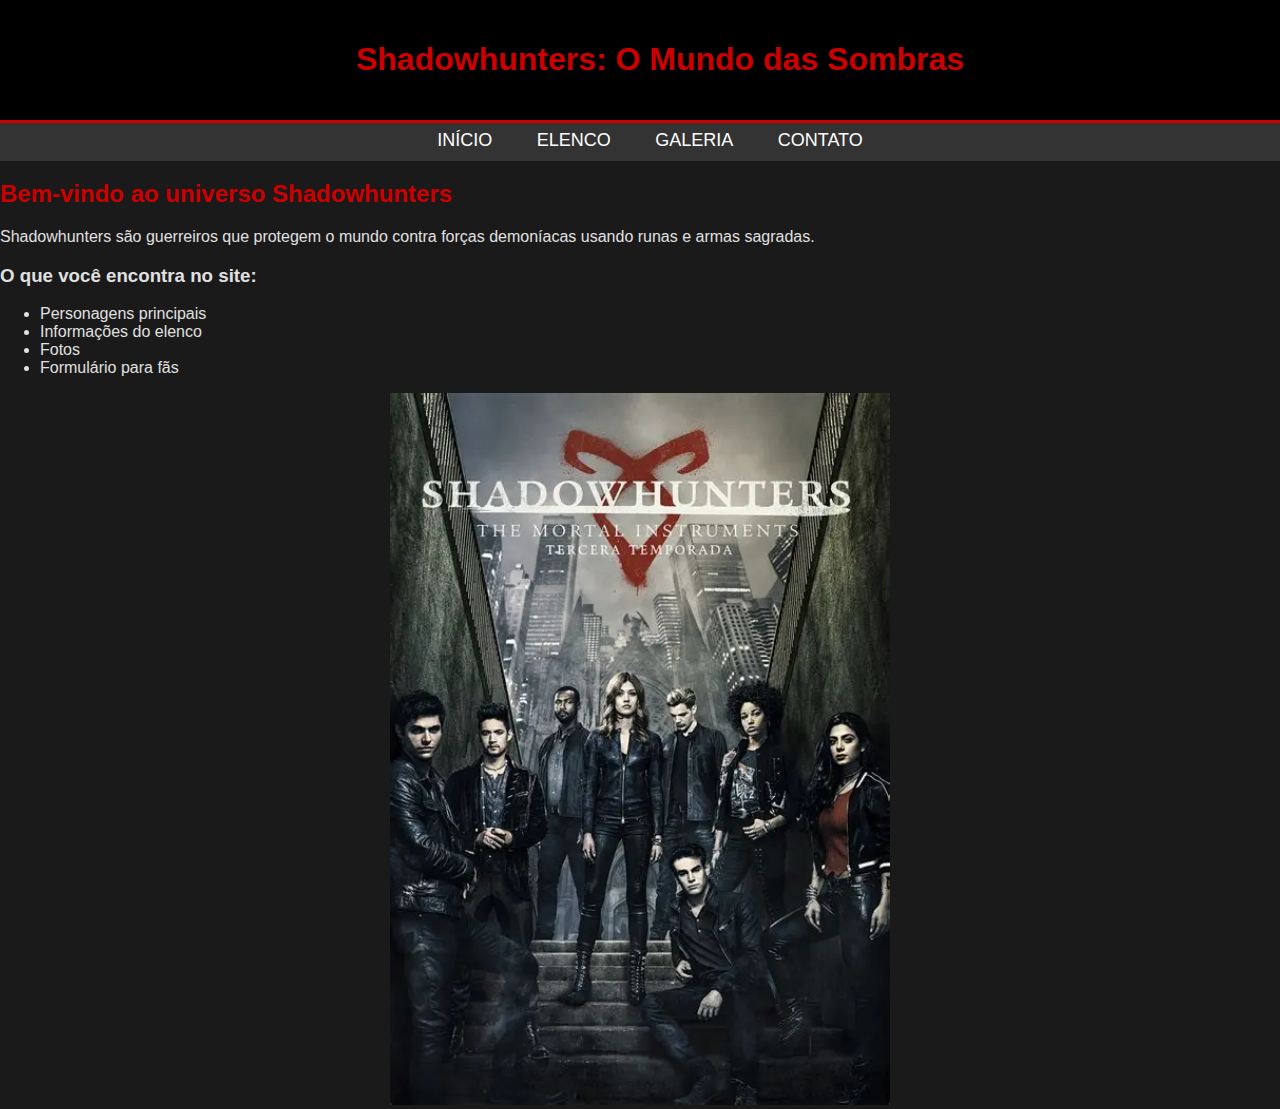
<file: index.html>
<!DOCTYPE html>
<html lang="pt-br">
<head>
    <meta charset="UTF-8">
    <title>Shadowhunters - Início</title>
    <link rel="stylesheet" href="./css/estilo.css">
</head>
<body>

    <header>
        <h1>Shadowhunters: O Mundo das Sombras</h1>
    </header>

    <nav>
        <a href="index.html">Início</a>
        <a href="elenco.html">Elenco</a>
        <a href="galeria.html">Galeria</a>
        <a href="contato.html">Contato</a>
    </nav>

   <div class="conteudo">
    <h2>Bem-vindo ao universo Shadowhunters</h2>

    <p>
        Shadowhunters são guerreiros que protegem o mundo
        contra forças demoníacas usando runas e armas sagradas.
    </p>

    <h3>O que você encontra no site:</h3>

    <ul>
        <li>Personagens principais</li>
        <li>Informações do elenco</li>
        <li>Fotos</li>
        <li>Formulário para fãs</li>
    </ul>

    <div style="text-align:center;">
        <img src="./img/foto.webp" width="500" alt="Poster da Série">
    </div>

</div>


</body>
</html>
</file>
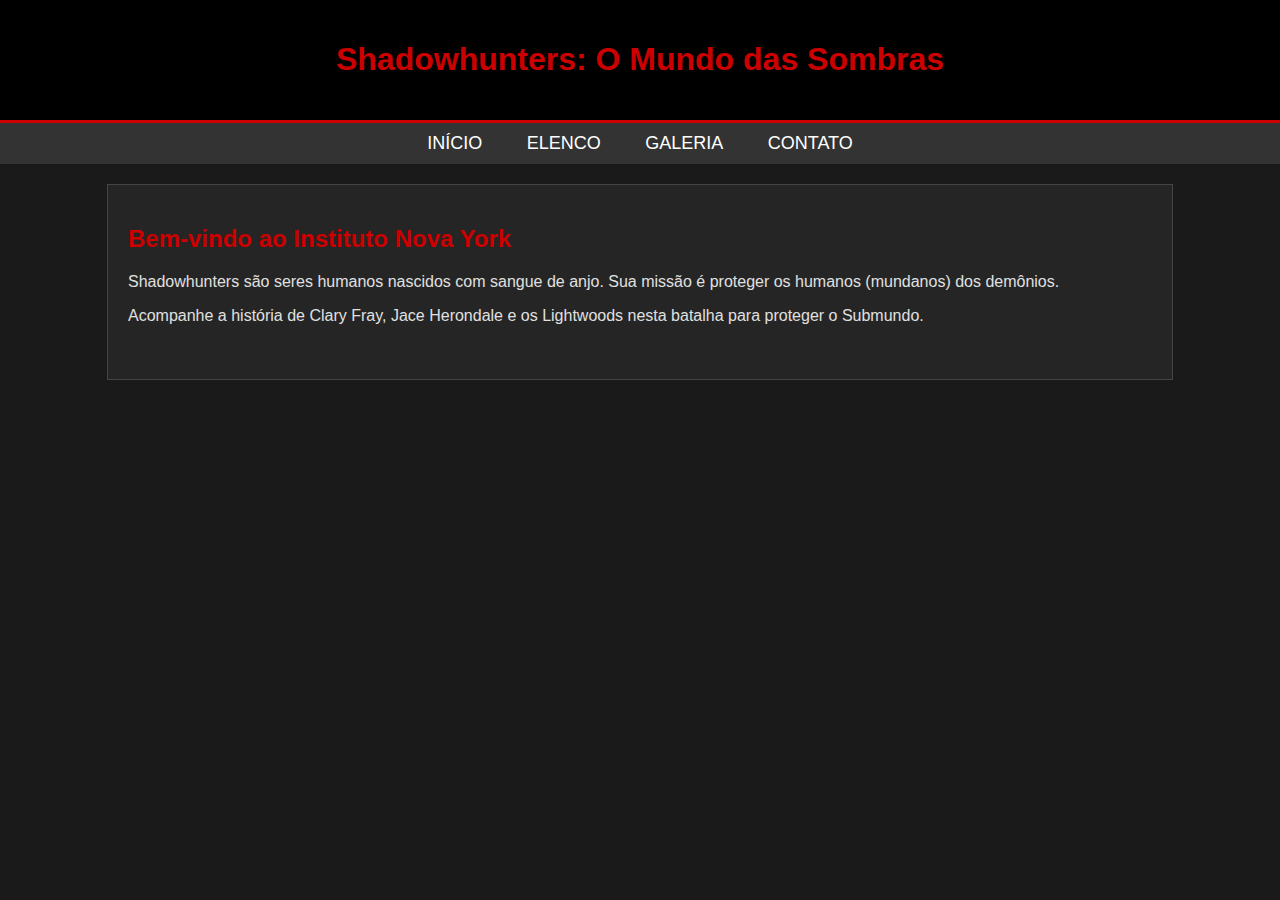
<file: site-shadowhunters/index.html>
<!DOCTYPE html>
<html lang="pt-br">
<head>
    <meta charset="UTF-8">
    <title>Shadowhunters</title>
    <link rel="stylesheet" href="./estilo.css">
</head>
<body>

    <header>
        <h1>Shadowhunters: O Mundo das Sombras</h1>
    </header>

    <nav>
        <a href="index.html">Início</a>
        <a href="elenco.html">Elenco</a>
        <a href="galeria.html">Galeria</a>
        <a href="contato.html">Contato</a>
    </nav>

    <main>
        <h2>Bem-vindo ao Instituto Nova York</h2>
        <p>Shadowhunters são seres humanos nascidos com sangue de anjo. Sua missão é proteger os humanos (mundanos) dos demônios.</p>
        
        <p>Acompanhe a história de Clary Fray, Jace Herondale e os Lightwoods nesta batalha para proteger o Submundo.</p>

        <div style="text-align: center;">
            <img>
        </div>
    </main>

</body>
</html>
</file>
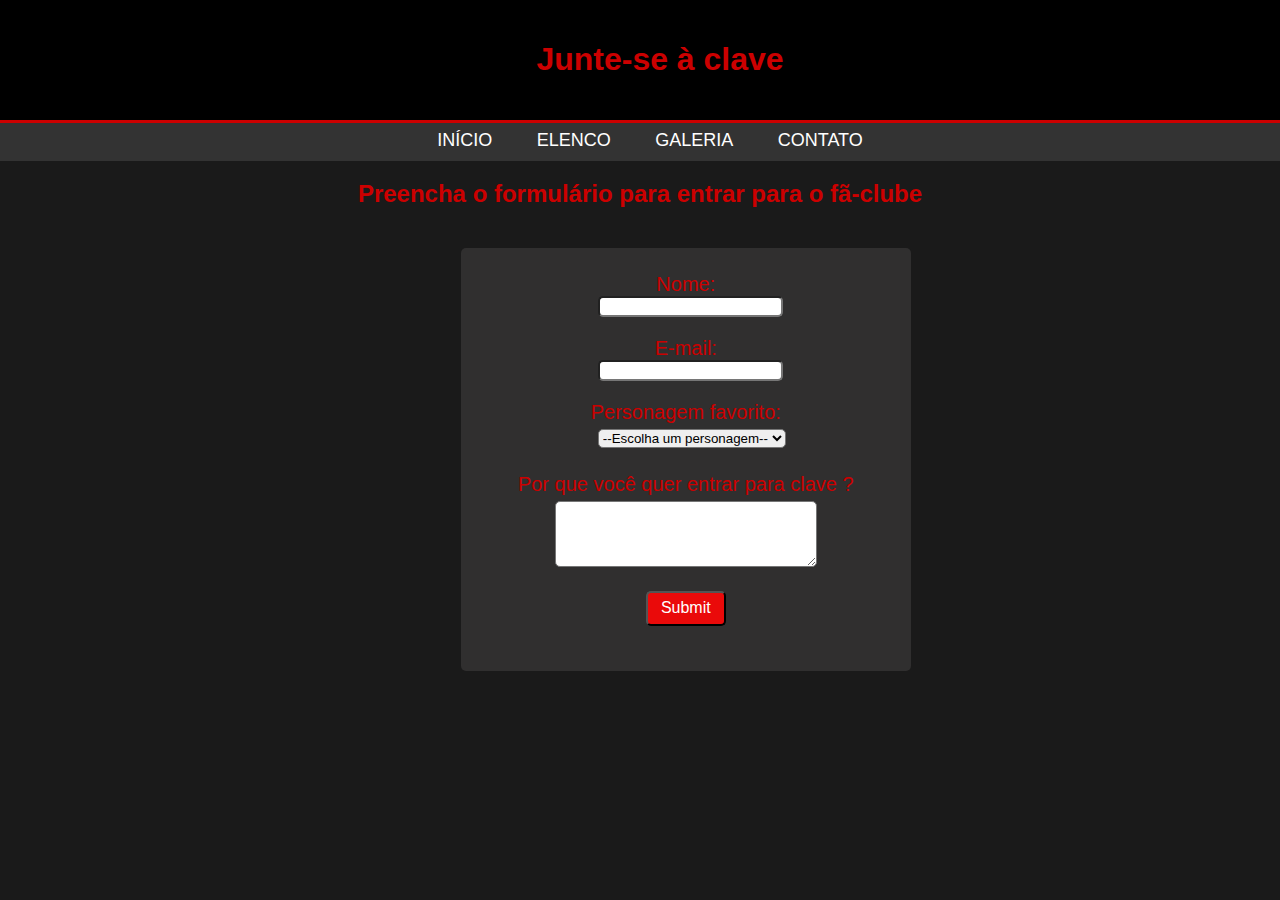
<file: contato.html>
<!DOCTYPE html>
<html lang="pt-br">
<head>
    <meta charset="UTF-8">
    <title>Shadowhunters - Contato</title>
    <link rel="stylesheet" href="./estilo.css">
</head>
<body>
     <header>
        <h1>Junte-se à clave</h1>
    </header>

    <nav>
        <a href="index.html">Início</a>
        <a href="elenco.html">Elenco</a>
        <a href="galeria.html">Galeria</a>
        <a href="contato.html">Contato</a>
    </nav>

    <h2 class="form-ini">Preencha o formulário para entrar para o fã-clube</h2>
    

    <form>
        <label for="nome">Nome:</label>
        <input type="text" id="nome">

        <label for="e-mail">E-mail:</label>
        <input type="email" id="e-mail">
        
        <label for="personagem">Personagem favorito:</label>
        <select id="personagem">
            <option value="escolha">--Escolha um personagem--</option>
            <option value="Clary Fray">Clary Fray</option>
            <option value="Jace Wayland">Jace Wayland</option>
            <option value="Alec Lightwood">Alec Lightwood</option>
            <option value="Isabelle Lightwood">Isabelle Lightwood</option>
            <option value="Simon Lewis">Simon Lewis</option>
            <option value="Magnus Bane">Magnus Bane</option>
            <option value="">Luke Garroway</option>
        </select>

        <label for="textarea">Por que você quer entrar para clave ?</label>
        <textarea id="textarea" name="entrar" cols="30" rows="4"></textarea>

        <input type="submit" name="enviar" id="enviar" placeholder="Enviar"/>
    </form>
</body>
</html>
</file>
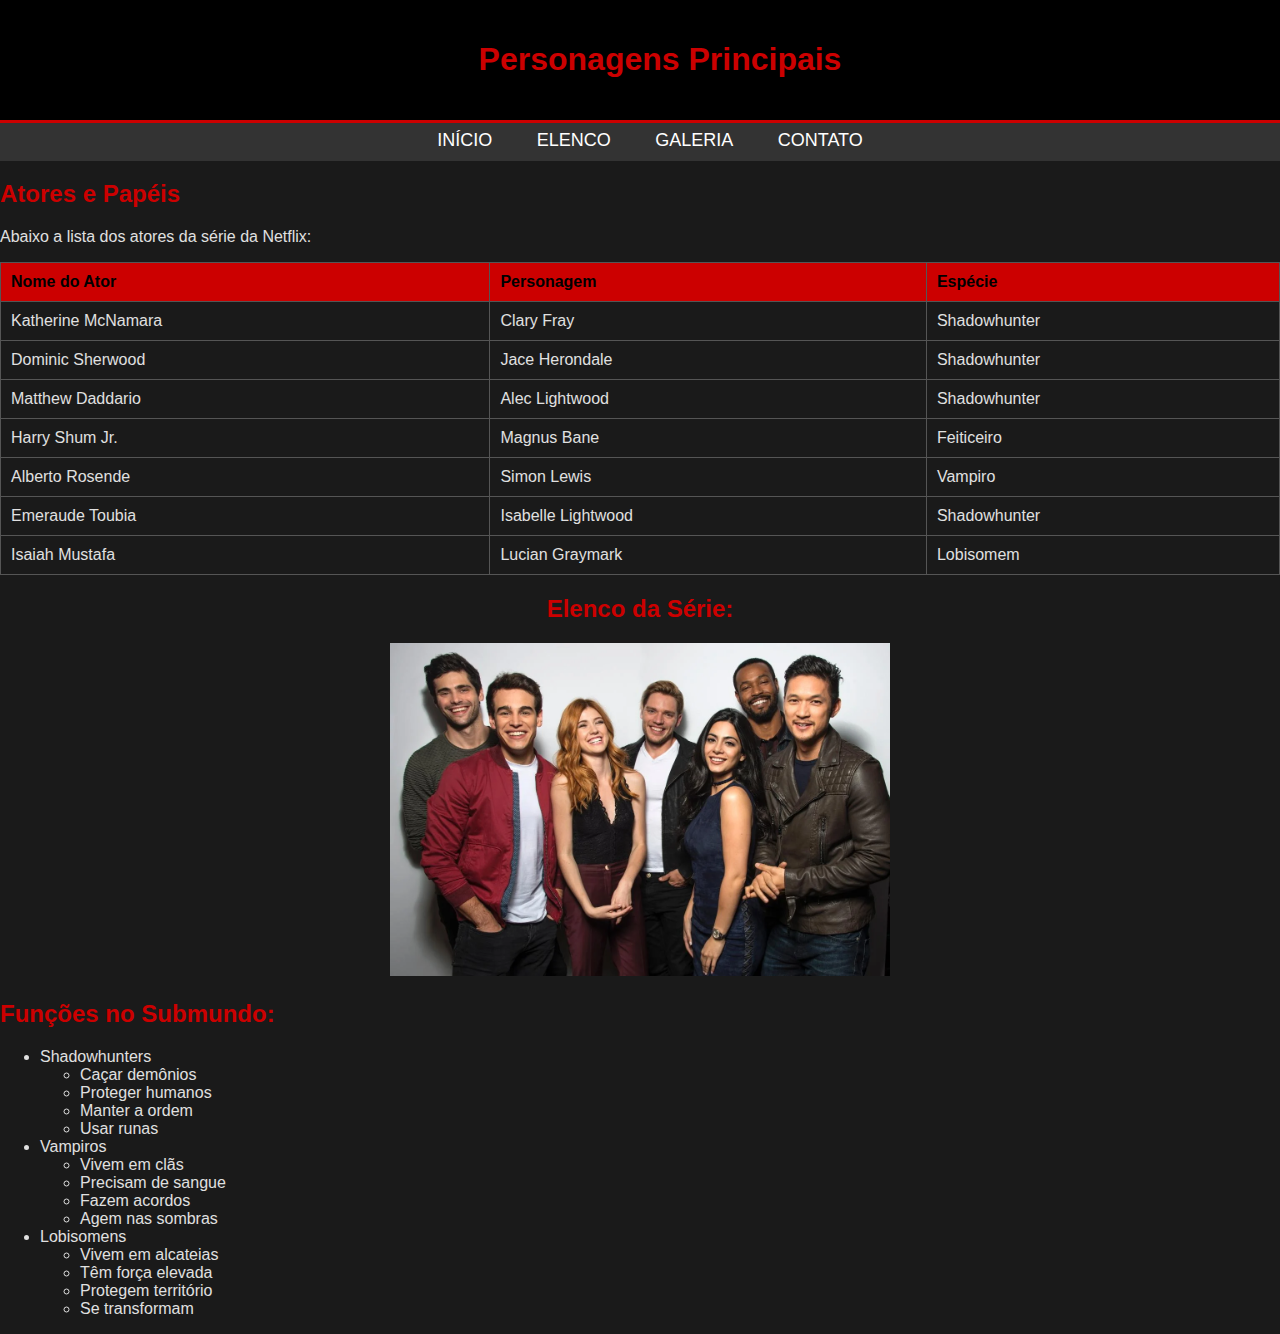
<file: elenco.html>
<!DOCTYPE html>
<html lang="pt-br">
<head>
    <meta charset="UTF-8">
    <title>Shadowhunters - Elenco</title>
    <link rel="stylesheet" href="./css/estilo.css">
</head>
<body>

    <header>
        <h1>Personagens Principais</h1>
    </header>

    <nav>
        <a href="index.html">Início</a>
        <a href="elenco.html">Elenco</a>
        <a href="galeria.html">Galeria</a>
        <a href="contato.html">Contato</a>
    </nav>

    <div class="conteudo">
        <h2>Atores e Papéis</h2>
        <p>Abaixo a lista dos atores da série da Netflix:</p>

        <table>
            <tr>
                <th>Nome do Ator</th>
                <th>Personagem</th>
                <th>Espécie</th>
            </tr>
            <tr>
                <td>Katherine McNamara</td>
                <td>Clary Fray</td>
                <td>Shadowhunter</td>
            </tr>
            <tr>
                <td>Dominic Sherwood</td>
                <td>Jace Herondale</td>
                <td>Shadowhunter</td>
            </tr>
            <tr>
                <td>Matthew Daddario</td>
                <td>Alec Lightwood</td>
                <td>Shadowhunter</td>
            </tr>
            <tr>
                <td>Harry Shum Jr.</td>
                <td>Magnus Bane</td>
                <td>Feiticeiro</td>
            </tr>
            <tr>
                <td>Alberto Rosende</td>
                <td>Simon Lewis</td>
                <td>Vampiro</td>
            </tr>
            <tr>
                <td>Emeraude Toubia</td>
                <td>Isabelle Lightwood</td>
                <td>Shadowhunter</td>
            </tr>
            <tr>
                <td>Isaiah Mustafa</td>
                <td>Lucian Graymark</td>
                <td>Lobisomem</td>
            </tr>
        </table>
    

    <h2 style="text-align:center;">Elenco da Série:</h2>

<div style="text-align:center;">
    <img src="./img/elenco.webp" alt="Elenco de Shadowhunters" width="500">
</div>


    <h2 style=>Funções no Submundo:</h2>

<ul>
        <li>Shadowhunters
            <ul>
                <li>Caçar demônios</li>
                <li>Proteger humanos</li>
                <li>Manter a ordem</li>
                <li>Usar runas</li>
            </ul>
        </li>

        <li>Vampiros
            <ul>
                <li>Vivem em clãs</li>
                <li>Precisam de sangue</li>
                <li>Fazem acordos</li>
                <li>Agem nas sombras</li>
            </ul>
        </li>

        <li>Lobisomens
            <ul>
                <li>Vivem em alcateias</li>
                <li>Têm força elevada</li>
                <li>Protegem território</li>
                <li>Se transformam</li>
            </ul>
        </li>
    </ul>
</div>

</body>
</html>
</file>
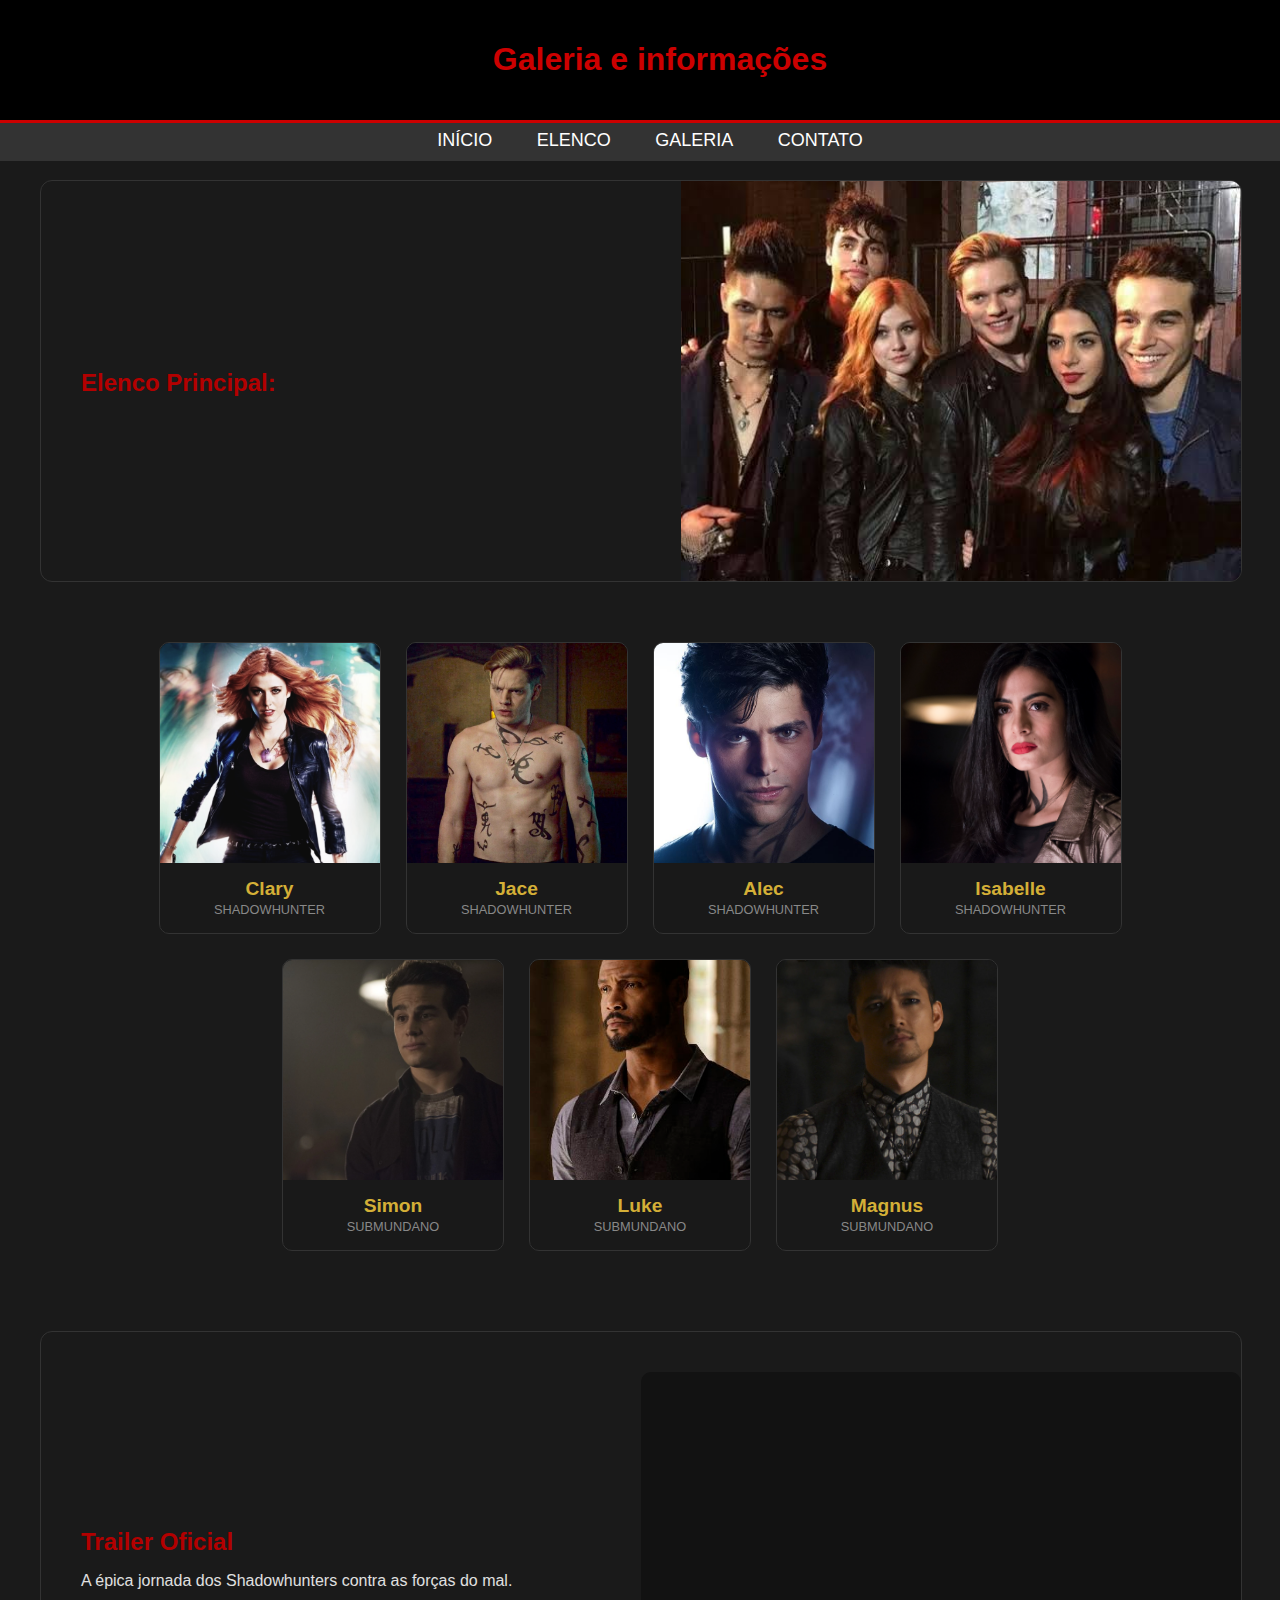
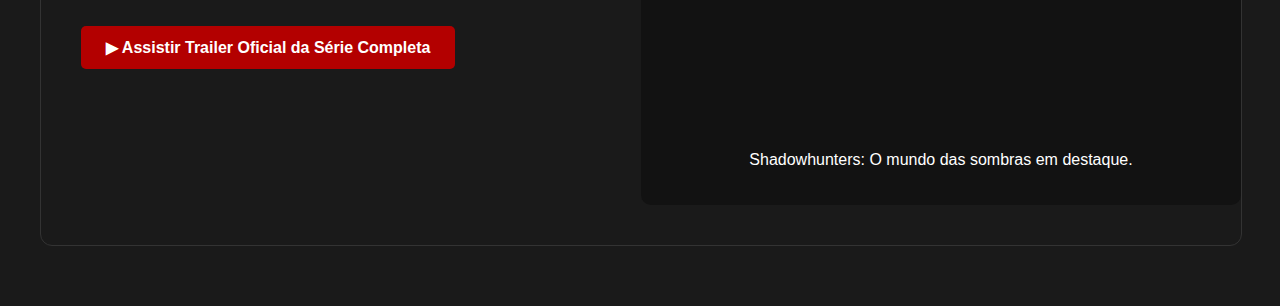
<file: galeria.html>
<!DOCTYPE html>
<html lang="pt-br">
<head>
    <meta charset="UTF-8">
    <title>Shadowhunters - Galeria</title>
    <link rel="stylesheet" href="./estilo.css">
</head>
<body>
    <header>
        <h1>Galeria e informações</h1>
    </header>

    <nav>
        <a href="index.html">Início</a>
        <a href="elenco.html">Elenco</a>
        <a href="galeria.html">Galeria</a>
        <a href="contato.html">Contato</a>
    </nav>
    
    <section class="conteudo-principal">
        <div class="card-shadow">
            <div class="texto-container">
                <h2>Elenco Principal:</h2>
            </div>
            <div class="foto-container">
                <img src="./img/elenco2.jpeg" alt="Elenco Shadowhunters">
            </div>
        </div>

        <div class="galeria-elenco">
            <div class="card-personagem">
                <div class="moldura-foto"><img src="./img/clary.png" alt="Clary"></div>
                <div class="detalhes"><h3>Clary</h3><span>Shadowhunter</span></div>
            </div>

            <div class="card-personagem">
                <div class="moldura-foto"><img src="./img/jace.webp" alt="Jace"></div>
                <div class="detalhes"><h3>Jace</h3><span>Shadowhunter</span></div>
            </div>

            <div class="card-personagem">
                <div class="moldura-foto"><img src="./img/alec.jpeg" alt="Alec"></div>
                <div class="detalhes"><h3>Alec</h3><span>Shadowhunter</span></div>
            </div>

            <div class="card-personagem">
                <div class="moldura-foto"><img src="./img/isabelle.webp" alt="Isabelle"></div>
                <div class="detalhes"><h3>Isabelle</h3><span>Shadowhunter</span></div>
            </div>

            <div class="card-personagem">
                <div class="moldura-foto"><img src="./img/simon.webp" alt="Simon"></div>
                <div class="detalhes"><h3>Simon</h3><span>Submundano</span></div>
            </div>

            <div class="card-personagem">
                <div class="moldura-foto"><img src="./img/lucian.jpeg" alt="Lucian"></div>
                <div class="detalhes"><h3>Luke</h3><span>Submundano</span></div>
            </div>

            <div class="card-personagem">
                <div class="moldura-foto"><img src="./img/magnus.webp" alt="Magnus"></div>
                <div class="detalhes"><h3>Magnus</h3><span>Submundano</span></div>
            </div>
        </div> <div class="card-shadow reverse">
    <div style="text-align: center; margin: 40px 0; background-color: #121212; padding: 20px; border-radius: 10px;">
    
   <div style="text-align: center; margin: 20px 0;">
    <iframe 
        width="560" 
        height="315" 
        src="https://www.youtube.com/embed/rV7ZpA_y-5E" 
        title="YouTube video player" 
        frameborder="0" 
        allow="accelerometer; autoplay; clipboard-write; encrypted-media; gyroscope; picture-in-picture; web-share" 
        referrerpolicy="strict-origin-when-cross-origin" 
        allowfullscreen>
    </iframe>
</div>

    <p style="color: white; font-family: sans-serif; margin-top: 15px;">
        Shadowhunters: O mundo das sombras em destaque.
    </p>
</div>
            <div class="texto-container">
                <h2>Trailer Oficial</h2>
                <p>A épica jornada dos Shadowhunters contra as forças do mal.</p>
                <a href="https://youtu.be/oHEz1oT01tg?si=mCOMkyITsHzZvCCv" target="_blank" class="btn-trailer">▶ Assistir Trailer Oficial da Série Completa</a>
            </div>
        </div>
    </section> </body>
</html>
</file>
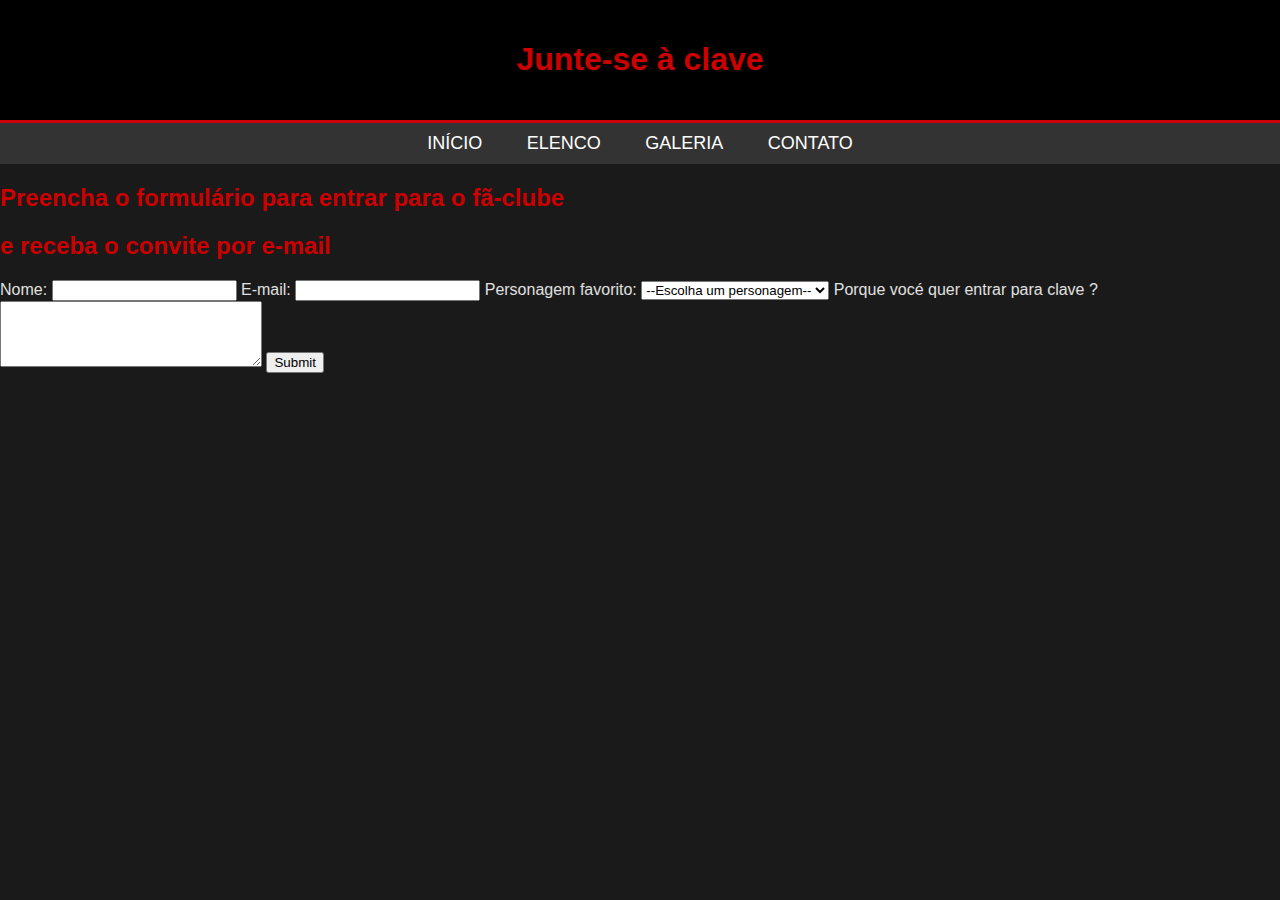
<file: site-shadowhunters/contato.html>
<!DOCTYPE html>
<html lang="pt-br">
<head>
    <meta charset="UTF-8">
    <title>Shadowhunters</title>
    <link rel="stylesheet" href="./estilo.css">
</head>
<body>
     <header>
        <h1>Junte-se à clave</h1>
    </header>

    <nav>
        <a href="index.html">Início</a>
        <a href="elenco.html">Elenco</a>
        <a href="galeria.html">Galeria</a>
        <a href="contato.html">Contato</a>
    </nav>

    <h2 class="form-ini">Preencha o formulário para entrar para o fã-clube</h2>
    <h2 class="form-ini"> e receba o convite por e-mail</h2>

    <form>
        <label for="nome">Nome:</label>
        <input type="text" id="nome">

        <label for="e-mail">E-mail:</label>
        <input type="email" id="e-mail">
        
        <label for="personagem">Personagem favorito:</label>
        <select id="personagem">
            <option value="escolha">--Escolha um personagem--</option>
            <option value="Clary Fray">Clary Fray</option>
            <option value="Jace Wayland">Jace Wayland</option>
            <option value="Alec Lightwood">Alec Lightwood</option>
            <option value="Isabelle Lightwood">Isabelle Lightwood</option>
            <option value="Simon Lewis">Simon Lewis</option>
            <option value="Magnus Bane">Magnus Bane</option>
            <option value="">Luke Garroway</option>
        </select>

        <label for="textarea">Porque vocé quer entrar para clave ?</label>
        <textarea id="textarea" name="entrar" cols="30" rows="4"></textarea>

        <input type="submit" name="enviar" id="enviar" placeholder="Enviar"/>
    </form>
</body>
</html>
</file>
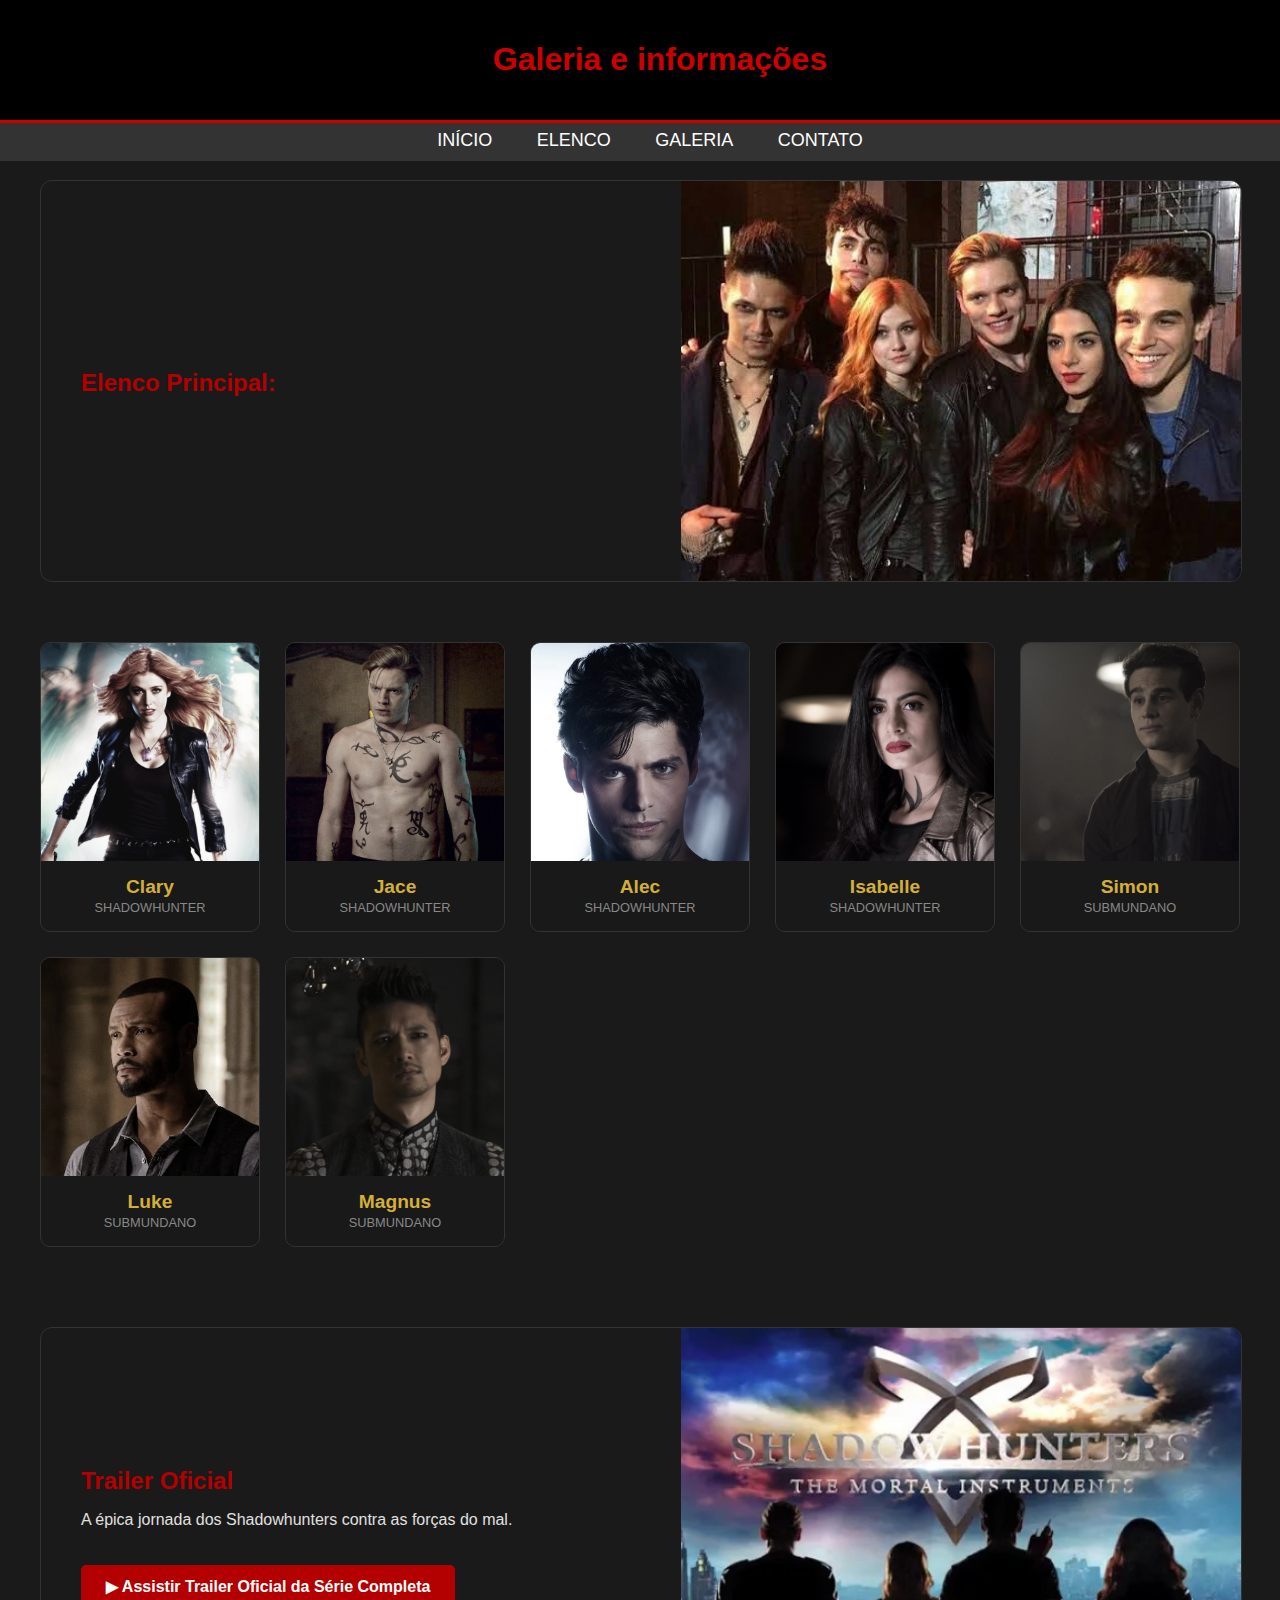
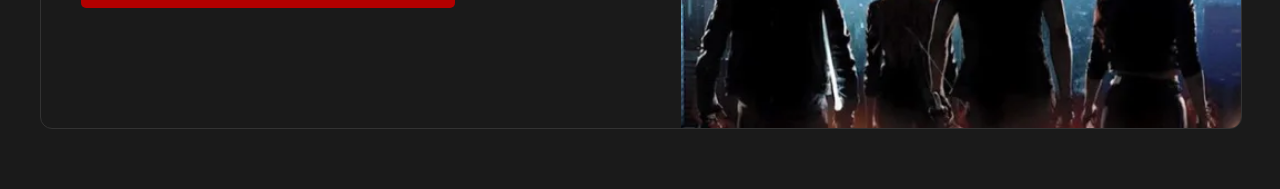
<file: site-shadowhunters/galeria.html>
<!DOCTYPE html>
<html lang="pt-br">
<head>
    <meta charset="UTF-8">
    <title>Shadowhunters - Galeria</title>
    <link rel="stylesheet" href="./css/estilo.css">
</head>
<body>
    <header>
        <h1>Galeria e informações</h1>
    </header>

    <nav>
        <a href="index.html">Início</a>
        <a href="elenco.html">Elenco</a>
        <a href="galeria.html">Galeria</a>
        <a href="contato.html">Contato</a>
    </nav>
    
    <section class="conteudo-principal">
        <div class="card-shadow">
            <div class="texto-container">
                <h2>Elenco Principal:</h2>
            </div>
            <div class="foto-container">
                <img src="./img/elenco2.jpeg" alt="Elenco Shadowhunters">
            </div>
        </div>

        <div class="galeria-elenco">
            <div class="card-personagem">
                <div class="moldura-foto"><img src="./img/clary.png" alt="Clary"></div>
                <div class="detalhes"><h3>Clary</h3><span>Shadowhunter</span></div>
            </div>

            <div class="card-personagem">
                <div class="moldura-foto"><img src="./img/jace.webp" alt="Jace"></div>
                <div class="detalhes"><h3>Jace</h3><span>Shadowhunter</span></div>
            </div>

            <div class="card-personagem">
                <div class="moldura-foto"><img src="./img/alec.jpeg" alt="Alec"></div>
                <div class="detalhes"><h3>Alec</h3><span>Shadowhunter</span></div>
            </div>

            <div class="card-personagem">
                <div class="moldura-foto"><img src="./img/isabelle.webp" alt="Isabelle"></div>
                <div class="detalhes"><h3>Isabelle</h3><span>Shadowhunter</span></div>
            </div>

            <div class="card-personagem">
                <div class="moldura-foto"><img src="./img/simon.webp" alt="Simon"></div>
                <div class="detalhes"><h3>Simon</h3><span>Submundano</span></div>
            </div>

            <div class="card-personagem">
                <div class="moldura-foto"><img src="./img/lucian.jpeg" alt="Lucian"></div>
                <div class="detalhes"><h3>Luke</h3><span>Submundano</span></div>
            </div>

            <div class="card-personagem">
                <div class="moldura-foto"><img src="./img/magnus.webp" alt="Magnus"></div>
                <div class="detalhes"><h3>Magnus</h3><span>Submundano</span></div>
            </div>
        </div> <div class="card-shadow reverse">
            <div class="foto-container">
                <img src="./img/capa.webp" alt="Capa">
            </div>
            <div class="texto-container">
                <h2>Trailer Oficial</h2>
                <p>A épica jornada dos Shadowhunters contra as forças do mal.</p>
                <a href="https://youtu.be/oHEz1oT01tg?si=mCOMkyITsHzZvCCv" target="_blank" class="btn-trailer">▶ Assistir Trailer Oficial da Série Completa</a>
            </div>
        </div>
    </section> </body>
</html>
</file>
<file: css/estilo.css>
body {
    background-color: #1a1a1a; /* Fundo quase preto */
    color: #e0e0e0; /* Letra cinza claro */
    font-family: Arial, sans-serif;
    margin: 0;
    padding: 0;
     padding-top: 160px;
}

header {
    background-color: #000000;
    padding: 20px;
    text-align: center;
    border-bottom: 3px solid #cc0000;
    position: fixed;
    top: 0;
    width: 100%;
    z-index: 1000;
}

nav {
    background-color: #333;
    padding: 10px;
    text-align: center;
    position: fixed;
    top: 120px;
    width: 100%;
    z-index: 999;
}

nav a {
    color: white;
    text-decoration: none; 
    margin: 0 20px;
    font-size: 18px;
    text-transform: uppercase;
}

nav a:hover {
    color: #cc0000; 
}

h1, h2 {
    color: #cc0000;
}

/** estilo do elenco**/
table {
    width: 100%;
    border-collapse: collapse;
    margin-top: 15px;
}

table, th, td {
    border: 1px solid #555;
}

th, td {
    padding: 10px;
    text-align: left;
}

th {
    background-color: #cc0000;
    color: black;
}

form{
    margin-top: 40px;
    background-color: #302f2f;
    max-width: 400px;
    margin-left: 36%;
    text-align: center;
    padding: 25px;
    border-radius: 5px;
   
}

input{
    display: block;
    margin-left: 28%;
    border-radius: 5px;
    margin-bottom: 20px;
}

select{
    display: block;
    margin-top:5px ;
    margin-left: 28%;
    margin-bottom: 25px;
    border-radius: 5px;
}

textarea{
    margin-top: 5px;
    border-radius: 5px;
}

label{
    color: #cc0000;
    font-size:20px;
}

#enviar{
    margin-left: 40%;
    margin-top: 20px;
    height: 35px;
    width: 80px;
    background-color: #ea0a0a;
    color: white;
    font-size: medium;
}

.form-ini{
    text-align: center;
}

.conteudo-principal {
    animation: fadeIn 1s ease-out;
    max-width: 1200px;
    margin: 0 auto;
    padding: 20px;
}

/* --- ESTILO DOS CARDS GRANDES (Topo e Trailer) --- */
.card-shadow {
    display: flex;
    align-items: center;
    background: #1a1a1a;
    margin-bottom: 40px;
    border-radius: 12px;
    overflow: hidden;
    border: 1px solid #333;
    width: 100%;
    transition: border-color 0.4s;
}

.card-shadow:hover {
    border-color: #b30000; /* Brilho vermelho ao focar no trailer */
}

.reverse {
    flex-direction: row-reverse;
}

.foto-container {
    flex: 1;
    height: 400px;
}

.foto-container img {
    width: 100%;
    height: 100%;
    object-fit: cover;
}

.texto-container {
    flex: 1;
    padding: 40px;
}

.texto-container h2 {
    color: #b30000;
    margin-bottom: 15px;
}

/* --- GRADE DE PERSONAGENS (Os 7 cards) --- */
.galeria-elenco {
    display: grid;
    /* Organiza os 7 personagens automaticamente */
    grid-template-columns: repeat(auto-fit, minmax(220px, 1fr));
    gap: 25px;
    padding: 20px 0;
    margin-bottom: 60px; /* Garante que o trailer fique longe */
}

/* --- EFEITOS NOS CARDS DOS PERSONAGENS --- */
.card-personagem {
    background: #121212;
    border: 1px solid #333;
    border-radius: 10px;
    overflow: hidden;
    /* Transição elástica (várias coisas em uma linha) */
    transition: transform 0.4s cubic-bezier(0.175, 0.885, 0.32, 1.275), border-color 0.4s, box-shadow 0.4s;
}

.card-personagem:hover {
    transform: scale(1.05); /* Sobe levemente */
    border-color: #d4af37; /* Cor de runa dourada */
    box-shadow: 0 0 20px rgba(212, 175, 55, 0.4); /* Brilho dourado */
}

.moldura-foto {
    width: 100%;
    aspect-ratio: 1 / 1;
    overflow: hidden;
}

.moldura-foto img {
    width: 100%;
    height: 100%;
    object-fit: cover;
    object-position: top;
    filter: grayscale(50%); /* Efeito sombrio inicial */
    transition: filter 0.5s ease;
}

.card-personagem:hover img {
    filter: grayscale(0%); /* Ganha vida ao passar o mouse */
}

.detalhes {
    padding: 15px;
    text-align: center;
    background: rgba(255, 255, 255, 0.03); /* Efeito de vidro suave */
}

.detalhes h3 {
    margin: 0;
    color: #d4af37;
    font-size: 1.2rem;
}

.detalhes span {
    color: #888;
    font-size: 0.8rem;
    text-transform: uppercase;
}

/* --- BOTÃO DO TRAILER COM EFEITO NEON --- */
.btn-trailer {
    display: inline-block;
    margin-top: 20px;
    padding: 12px 25px;
    background-color: #b30000;
    color: #fff;
    text-decoration: none;
    font-weight: bold;
    border-radius: 5px;
    transition: all 0.3s ease;
}

.btn-trailer:hover {
    background-color: #fff;
    color: #b30000;
    box-shadow: 0 0 10px #b30000, 0 0 30px #b30000; /* Brilho estendido */
}
</file>
<file: site-shadowhunters/estilo.css>
body {
    background-color: #1a1a1a; /* Fundo quase preto */
    color: #e0e0e0; /* Letra cinza claro */
    font-family: Arial, sans-serif;
    margin: 0;
    padding: 0;
}

header {
    background-color: #000000;
    padding: 20px;
    text-align: center;
    border-bottom: 3px solid #cc0000; 
}

nav {
    background-color: #333;
    padding: 10px;
    text-align: center;
}

nav a {
    color: white;
    text-decoration: none; 
    margin: 0 20px;
    font-size: 18px;
    text-transform: uppercase;
}

nav a:hover {
    color: #cc0000; 
}

main {
    width: 80%;
    margin: 20px auto; 
    padding: 20px;
    background-color: #252525;
    border: 1px solid #444;
}

h1, h2 {
    color: #cc0000;
}

/** estilo do elenco**/
table {
    width: 100%;
    border-collapse: collapse;
    margin-top: 15px;
}

table, th, td {
    border: 1px solid #555;
}

th, td {
    padding: 10px;
    text-align: left;
}

th {
    background-color: #cc0000;
    color: black;
}
</file>
<file: estilo.css>
body {
    background-color: #1a1a1a; 
    color: #e0e0e0; 
    font-family: Arial, sans-serif;
    margin: 0;
    padding: 0;
     padding-top: 160px;
}

header {
    background-color: #000000;
    padding: 20px;
    text-align: center;
    border-bottom: 3px solid #cc0000;
    position: fixed;
    top: 0;
    width: 100%;
    z-index: 1000;
}

nav {
    background-color: #333;
    padding: 10px;
    text-align: center;
    position: fixed;
    top: 120px;
    width: 100%;
    z-index: 999;
}

nav a {
    color: white;
    text-decoration: none; 
    margin: 0 20px;
    font-size: 18px;
    text-transform: uppercase;
}

nav a:hover {
    color: #cc0000; 
}

h1, h2 {
    color: #cc0000;
}

table {
    width: 100%;
    border-collapse: collapse;
    margin-top: 15px;
}

table, th, td {
    border: 1px solid #555;
}

th, td {
    padding: 10px;
    text-align: left;
}

th {
    background-color: #cc0000;
    color: black;
}

form{
    margin-top: 40px;
    background-color: #302f2f;
    max-width: 400px;
    margin-left: 36%;
    text-align: center;
    padding: 25px;
    border-radius: 5px;
   
}

input{
    display: block;
    margin-left: 28%;
    border-radius: 5px;
    margin-bottom: 20px;
}

select{
    display: block;
    margin-top:5px ;
    margin-left: 28%;
    margin-bottom: 25px;
    border-radius: 5px;
}

textarea{
    margin-top: 5px;
    border-radius: 5px;
}

label{
    color: #cc0000;
    font-size:20px;
}

#enviar{
    margin-left: 40%;
    margin-top: 20px;
    height: 35px;
    width: 80px;
    background-color: #ea0a0a;
    color: white;
    font-size: medium;
}

.form-ini{
    text-align: center;
}

.conteudo-principal {
    max-width: 1200px;
    margin: 0 auto;
    padding: 20px;
}

.card-shadow {
    display: flex;
    align-items: center;
    background: #1a1a1a;
    margin-bottom: 40px;
    border-radius: 12px;
    overflow: hidden;
    border: 1px solid #333;
    width: 100%;
    transition: border-color 0.4s;
}

.card-shadow:hover {
    border-color: #b30000; 
}

.reverse {
    flex-direction: row-reverse;
}

.foto-container {
    flex: 1;
    height: 400px;
}

.foto-container img {
    width: 100%;
    height: 100%;
    object-fit: cover;
}

.texto-container {
    flex: 1;
    padding: 40px;
}

.texto-container h2 {
    color: #b30000;
    margin-bottom: 15px;
}

.galeria-elenco {
    display: flex;
    flex-wrap: wrap; 
    justify-content: center;
    gap: 25px;
    padding: 20px 0;
    margin-bottom: 60px; 
}

.card-personagem {
    background: #121212;
    border: 1px solid #333;
    border-radius: 10px;
    overflow: hidden;
    width: 220px; 
    transition: transform 0.4s ease, border-color 0.4s, box-shadow 0.4s;
}

.card-personagem:hover {
    transform: scale(1.05); 
    border-color: #d4af37; 
    box-shadow: 0 0 20px rgba(212, 175, 55, 0.4); 
}

.moldura-foto {
    width: 100%;
    height: 220px; 
    overflow: hidden;
}

.moldura-foto img {
    width: 100%;
    height: 100%;
    object-fit: cover;
    
}

.detalhes {
    padding: 15px;
    text-align: center;
    background: rgba(255, 255, 255, 0.03); 
}

.detalhes h3 {
    margin: 0;
    color: #d4af37;
    font-size: 1.2rem;
}

.detalhes span {
    color: #888;
    font-size: 0.8rem;
    text-transform: uppercase;
}

.btn-trailer {
    display: inline-block;
    margin-top: 20px;
    padding: 12px 25px;
    background-color: #b30000;
    color: #fff;
    text-decoration: none;
    font-weight: bold;
    border-radius: 5px;
    transition: all 0.3s ease;
}

.btn-trailer:hover {
    background-color: #fff;
    color: #b30000;
}
</file>
<file: site-shadowhunters/css/estilo.css>
body {
    background-color: #1a1a1a; /* Fundo quase preto */
    color: #e0e0e0; /* Letra cinza claro */
    font-family: Arial, sans-serif;
    margin: 0;
    padding: 0;
     padding-top: 160px;
}

header {
    background-color: #000000;
    padding: 20px;
    text-align: center;
    border-bottom: 3px solid #cc0000;
    position: fixed;
    top: 0;
    width: 100%;
    z-index: 1000;
}

nav {
    background-color: #333;
    padding: 10px;
    text-align: center;
    position: fixed;
    top: 120px;
    width: 100%;
    z-index: 999;
}

nav a {
    color: white;
    text-decoration: none; 
    margin: 0 20px;
    font-size: 18px;
    text-transform: uppercase;
}

nav a:hover {
    color: #cc0000; 
}

h1, h2 {
    color: #cc0000;
}

/** estilo do elenco**/
table {
    width: 100%;
    border-collapse: collapse;
    margin-top: 15px;
}

table, th, td {
    border: 1px solid #555;
}

th, td {
    padding: 10px;
    text-align: left;
}

th {
    background-color: #cc0000;
    color: black;
}

form{
    margin-top: 40px;
    background-color: #302f2f;
    max-width: 400px;
    margin-left: 36%;
    text-align: center;
    padding: 25px;
    border-radius: 5px;
   
}

input{
    display: block;
    margin-left: 28%;
    border-radius: 5px;
    margin-bottom: 20px;
}

select{
    display: block;
    margin-top:5px ;
    margin-left: 28%;
    margin-bottom: 25px;
    border-radius: 5px;
}

textarea{
    margin-top: 5px;
    border-radius: 5px;
}

label{
    color: #cc0000;
    font-size:20px;
}

#enviar{
    margin-left: 40%;
    margin-top: 20px;
    height: 35px;
    width: 80px;
    background-color: #ea0a0a;
    color: white;
    font-size: medium;
}

.form-ini{
    text-align: center;
}

.conteudo-principal {
    animation: fadeIn 1s ease-out;
    max-width: 1200px;
    margin: 0 auto;
    padding: 20px;
}

/* --- ESTILO DOS CARDS GRANDES (Topo e Trailer) --- */
.card-shadow {
    display: flex;
    align-items: center;
    background: #1a1a1a;
    margin-bottom: 40px;
    border-radius: 12px;
    overflow: hidden;
    border: 1px solid #333;
    width: 100%;
    transition: border-color 0.4s;
}

.card-shadow:hover {
    border-color: #b30000; /* Brilho vermelho ao focar no trailer */
}

.reverse {
    flex-direction: row-reverse;
}

.foto-container {
    flex: 1;
    height: 400px;
}

.foto-container img {
    width: 100%;
    height: 100%;
    object-fit: cover;
}

.texto-container {
    flex: 1;
    padding: 40px;
}

.texto-container h2 {
    color: #b30000;
    margin-bottom: 15px;
}

/* --- GRADE DE PERSONAGENS (Os 7 cards) --- */
.galeria-elenco {
    display: grid;
    /* Organiza os 7 personagens automaticamente */
    grid-template-columns: repeat(auto-fit, minmax(220px, 1fr));
    gap: 25px;
    padding: 20px 0;
    margin-bottom: 60px; /* Garante que o trailer fique longe */
}

/* --- EFEITOS NOS CARDS DOS PERSONAGENS --- */
.card-personagem {
    background: #121212;
    border: 1px solid #333;
    border-radius: 10px;
    overflow: hidden;
    /* Transição elástica (várias coisas em uma linha) */
    transition: transform 0.4s cubic-bezier(0.175, 0.885, 0.32, 1.275), border-color 0.4s, box-shadow 0.4s;
}

.card-personagem:hover {
    transform: scale(1.05); /* Sobe levemente */
    border-color: #d4af37; /* Cor de runa dourada */
    box-shadow: 0 0 20px rgba(212, 175, 55, 0.4); /* Brilho dourado */
}

.moldura-foto {
    width: 100%;
    aspect-ratio: 1 / 1;
    overflow: hidden;
}

.moldura-foto img {
    width: 100%;
    height: 100%;
    object-fit: cover;
    object-position: top;
    filter: grayscale(50%); /* Efeito sombrio inicial */
    transition: filter 0.5s ease;
}

.card-personagem:hover img {
    filter: grayscale(0%); /* Ganha vida ao passar o mouse */
}

.detalhes {
    padding: 15px;
    text-align: center;
    background: rgba(255, 255, 255, 0.03); /* Efeito de vidro suave */
}

.detalhes h3 {
    margin: 0;
    color: #d4af37;
    font-size: 1.2rem;
}

.detalhes span {
    color: #888;
    font-size: 0.8rem;
    text-transform: uppercase;
}

/* --- BOTÃO DO TRAILER COM EFEITO NEON --- */
.btn-trailer {
    display: inline-block;
    margin-top: 20px;
    padding: 12px 25px;
    background-color: #b30000;
    color: #fff;
    text-decoration: none;
    font-weight: bold;
    border-radius: 5px;
    transition: all 0.3s ease;
}

.btn-trailer:hover {
    background-color: #fff;
    color: #b30000;
    box-shadow: 0 0 10px #b30000, 0 0 30px #b30000; /* Brilho estendido */
}
</file>
